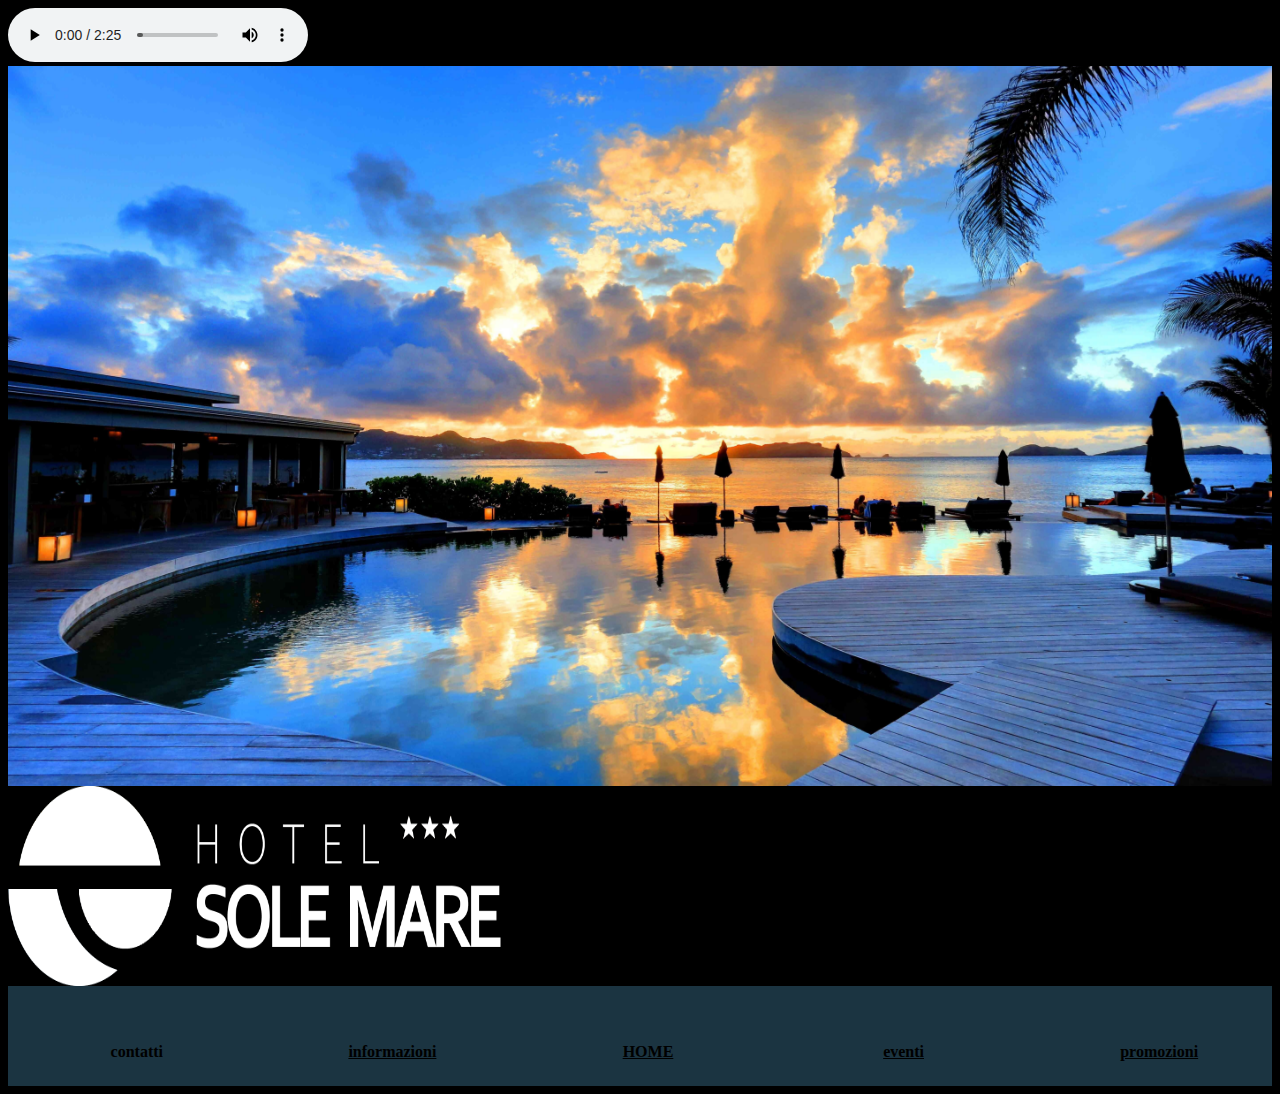
<file: index.html>
<!DOCTYPE html>
<html>

<head>
  
  <title>hotel</title>
  <link href="style.css" rel="stylesheet" type="text/css" />
  
</head>

<body>

          <audio controls autoplay>
<source src="lofi.mp3" type="audio/mpeg">
</audio>
  
  
<div class="backgroundimmage">   </div>


  <img src="title.png" class="logo" >
  <div class="info">


 <tr">

          </tr"><table class="tabella" text-align="center">
        <tbody><tr><th><a>contatti</a></th>

          <th><a href="godus.html" class="white">informazioni</a></th>

          <th><a href="index.html" class="white">HOME</a></th>

          <th><a href="https://www.milanotoday.it/eventi/" class="white">eventi</a></th>

          <th><a href="https://www.hotel-solemare.it/it/prezzi-offerte/" class="white">promozioni</a></th>

          </tr>

      </table>


    
  </div>
  
</body>

</html>
</file>
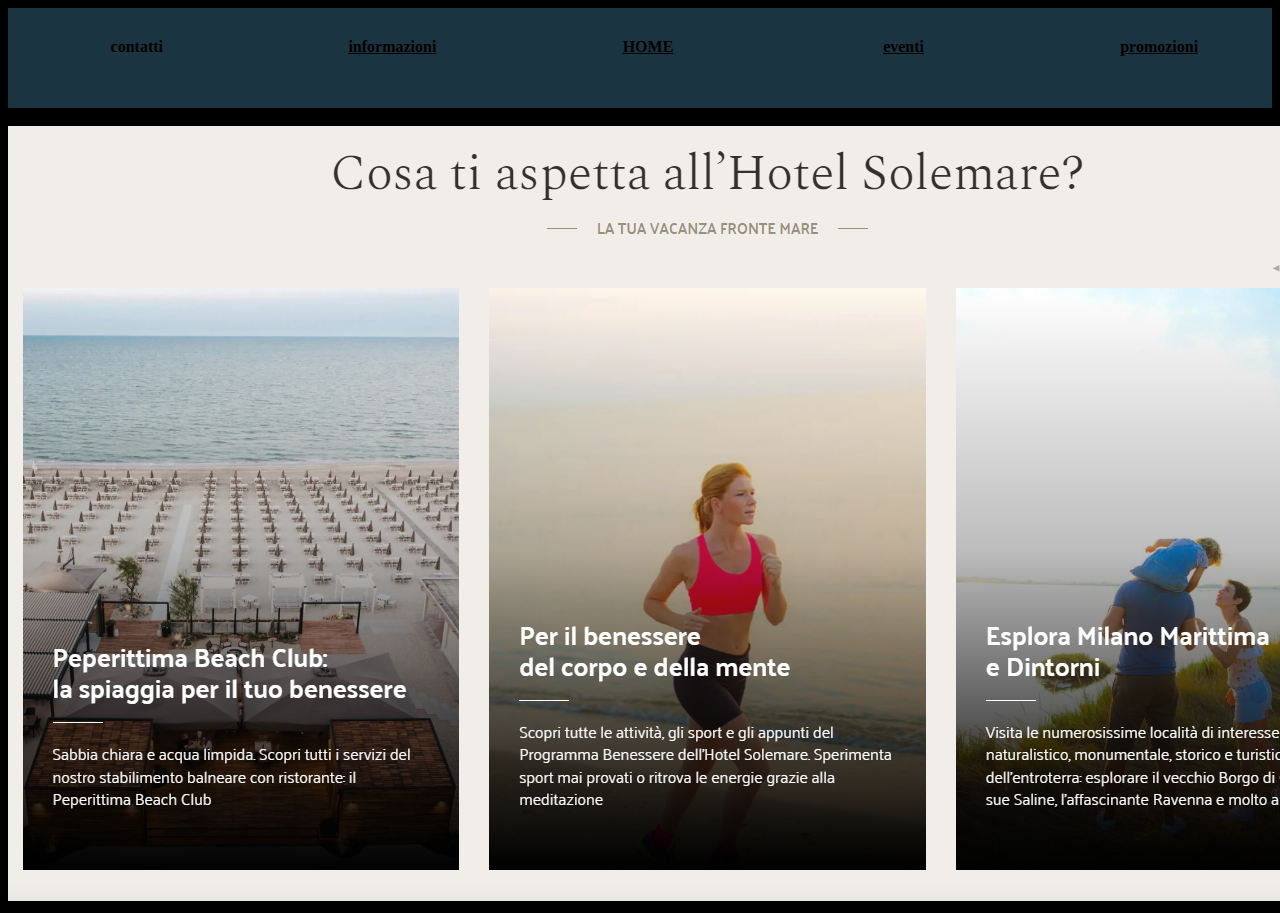
<file: godus.html>
<!DOCTYPE html>
<html>

<head>
  
  <title>hotel</title>
  <link href="style.css" rel="stylesheet" type="text/css" />
  
</head>

<body>
  <div class="info">

 <tr">

          </tr"><table class="tabellah" text-align="center">
        <tbody><tr><th><a>contatti</a></th>

          <th><a href="godus.html" class="white">informazioni</a></th>

          <th><a href="index.html" class="white">HOME</a></th>

          <th><a href="https://www.milanotoday.it/eventi/" class="white">eventi</a></th>

          <th><a  href="https://www.hotel-solemare.it/it/prezzi-offerte/" class="white">promozioni</a></th>

          </tr>

      </tbody></table>


    
  </div>

  //godogodogodogodo

<img src="godo.png" class="godo">

  
  
</body>

</html>
</file>
<file: style.css>
body
{
 background-color: black;
  
}


.backgroundimmage{

  
  background-image: url("zfondo.jpg");
  
  background-color: black;
  height: 720px;
  background-position: center;
  background-repeat: no-repeat;
  background-size: cover;
  position: relative;

}


.logo {

  display: flex;
  justify-content: center;
  align-items: center;
  height: 200px;
  width: 500px;
}
.info{
  background-color: #1B3441 ;
  height:100px;
  width:100%;
}
.tabella {

  table-layout: fixed;
  width: 100%;
  position: absolute;
  top:1040px;
  color: black;
  text-align: centre;
  
}

.white{
  color: black;
}
.tabellah {

  table-layout: fixed;
  width: 100%;
  position: absolute;
  top:35px;
  color: black;
  text-align: centre;

  .bianco{
    color: white;
  }
</file>
